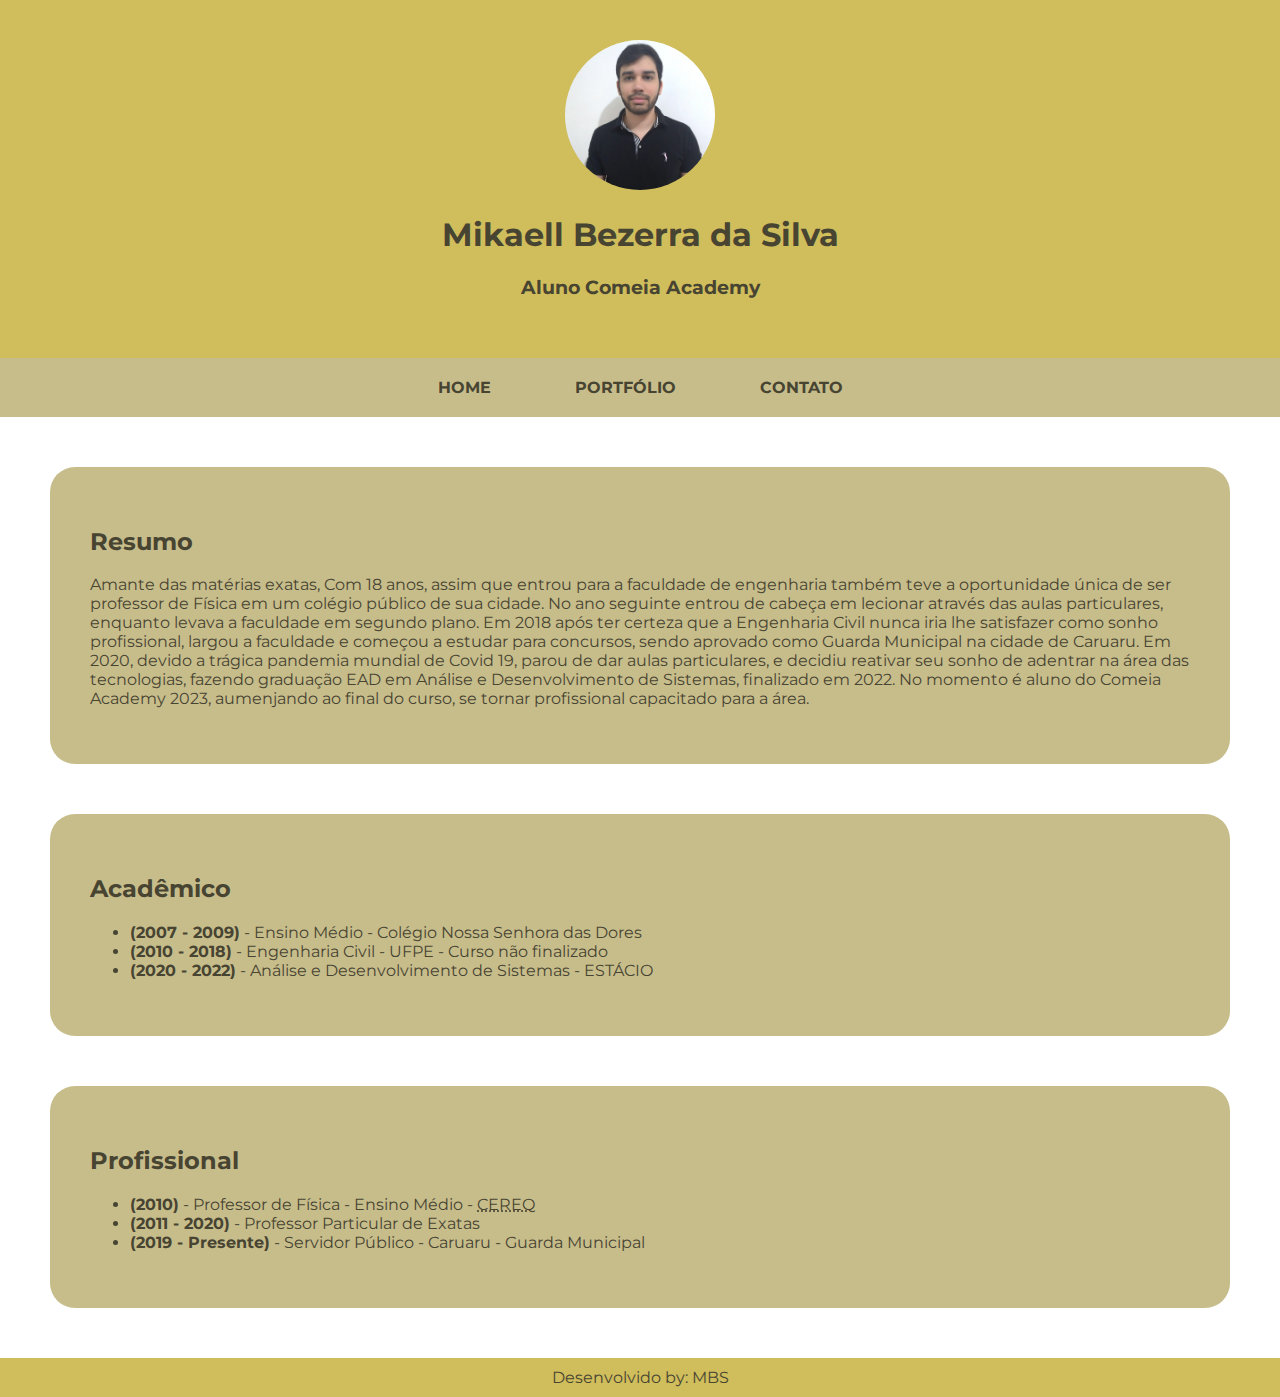
<file: index.html>
<!DOCTYPE html>
<html lang="pt-br">

    <head>
        <title>Mikaell Bezerra da Silva</title>

        <meta name="description" content="Landing page pessoal do programador Mikaell. Aqui você encontrará informações sobre ele.">
        <meta name="keywords" content="site, pesssoal, currículo, mikaell, portfólio">
        <meta http-equiv="Content-Type" content="text/html;charset=UTF-8">
        <meta name="viewport" content="width=device-width, initial-scale=1.0">

        <link rel="stylesheet" href="css/style.css">

        <link href="https://fonts.googleapis.com/css2?family=Montserrat:wght@500&display=swap" rel="stylesheet">

        <link rel="shortcut icon" href="assets/favicon.ico" type="image/x-icon">

    </head>

    <body>

        <header>
            <img src="assets/foto.jpg" alt="Foto de rosto de Mikaell">
            <h1>Mikaell Bezerra da Silva</h1>
            <h3>Aluno Comeia Academy</h3>
        </header>

        <nav>
            <ul>
                <li><a href="#" class="buttom-menu">Home</a></li>
                <li><a href="pages/portfolio.html" class="buttom-menu">Portfólio</a></li>
                <li><a href="pages/contato.html" class="buttom-menu">Contato</a></li>
            </ul>
        </nav>

        <section>
            <h2>Resumo</h2>
            <p> 
                Amante das matérias exatas, Com 18 anos, assim que entrou para a faculdade de engenharia também teve a oportunidade única
                de ser professor de Física em um colégio público de sua cidade. No ano seguinte entrou de cabeça em lecionar através das
                aulas particulares, enquanto levava a faculdade em segundo plano. Em 2018 após ter certeza que a Engenharia Civil nunca
                iria lhe satisfazer como sonho profissional, largou a faculdade e começou a estudar para concursos, sendo aprovado como
                Guarda Municipal na cidade de Caruaru. Em 2020, devido a trágica pandemia mundial de Covid 19, parou de dar aulas
                particulares, e decidiu reativar seu sonho de adentrar na área das tecnologias, fazendo graduação EAD em Análise e
                Desenvolvimento de Sistemas, finalizado em 2022. No momento é aluno do Comeia Academy 2023, aumenjando ao final do curso,
                se tornar profissional capacitado para a área.
            </p>
        </section>

        <section>
            <h2>Acadêmico</h2>
            <ul>
                <li><b>(2007 - 2009)</b> - Ensino Médio - Colégio Nossa Senhora das Dores</li>
                <li><b>(2010 - 2018)</b> - Engenharia Civil - UFPE - Curso não finalizado</li>
                <li><b>(2020 - 2022)</b> - Análise e Desenvolvimento de Sistemas - ESTÁCIO</li>
            </ul>
        </section>

        <section>
            <h2>Profissional</h2>
            <ul>
                <li><b>(2010)</b> - Professor de Física - Ensino Médio - <abbr title="Escola Eurico Queiroz">CEREQ</abbr></li>
                <li><b>(2011 - 2020)</b> - Professor Particular de Exatas</li>
                <li><b>(2019 - Presente)</b> - Servidor Público - Caruaru - Guarda Municipal</li>
            </ul>
        </section>

        <footer>Desenvolvido by: MBS</footer>

    </body>

</html>
</file>
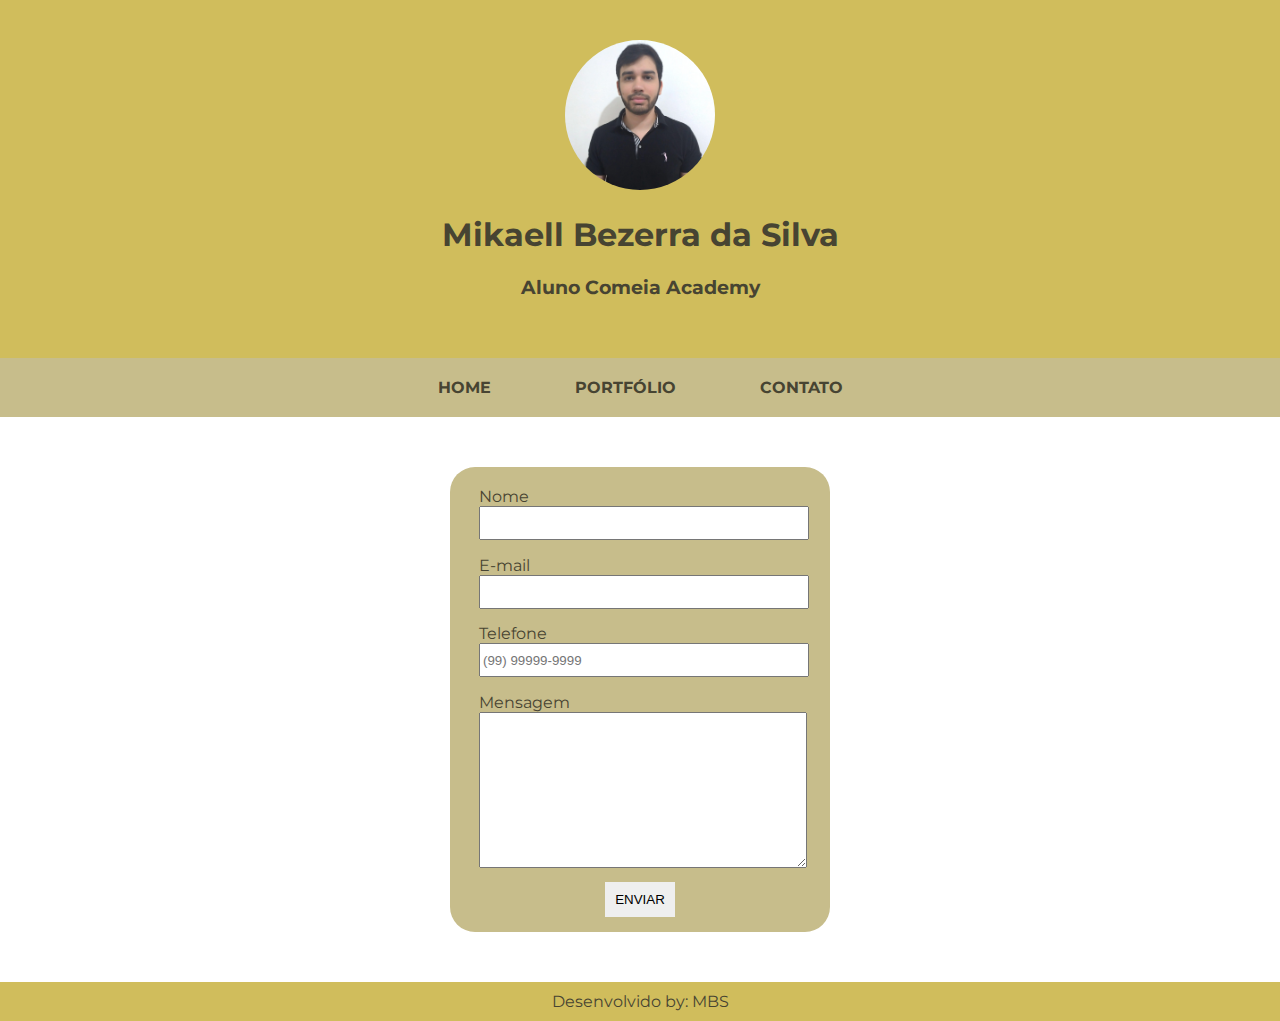
<file: pages/contato.html>
<!DOCTYPE html>
<html lang="pt-br">

    <head>
        <title>Mikaell Bezerra da Silva</title>

        <meta name="description" content="Landing page pessoal do programador Mikaell. Aqui você encontrará informações sobre ele.">
        <meta name="keywords" content="site, pesssoal, currículo, mikaell, portfólio">
        <meta http-equiv="Content-Type" content="text/html;charset=UTF-8">
        <meta name="viewport" content="width=device-width, initial-scale=1.0">

        <link rel="stylesheet" href="../css/style.css">
        <link rel="stylesheet" href="../css/contato.css">

        <link href="https://fonts.googleapis.com/css2?family=Montserrat:wght@500&display=swap" rel="stylesheet">

        <link rel="shortcut icon" href="../assets/favicon.ico" type="image/x-icon">
    </head>

    <body>

        <header>
            <img src="../assets/foto.jpg" alt="Foto de rosto de Mikaell">
            <h1>Mikaell Bezerra da Silva</h1>
            <h3>Aluno Comeia Academy</h3>
        </header>

        <nav>
            <ul>
                <li><a href="../index.html" class="buttom-menu">Home</a></li>
                <li><a href="portfolio.html" class="buttom-menu">Portfólio</a></li>
                <li><a href="#" class="buttom-menu">Contato</a></li>
            </ul>
        </nav>

        <main>
            
            <form onsubmit="event.preventDefault()">

                <fieldset>
                    <label for="input-nome">Nome</label>
                    <input type="text" name="input-nome" id="input-nome" required minlength="2">
                </fieldset>

                <fieldset>
                    <label for="input-email">E-mail</label>
                    <input type="email" name="input-email" id="input-email" required>
                </fieldset>

                <fieldset>
                    <label for="input-tel">Telefone</label>
                    <input type="tel" name="input-tel" id="input-tel" placeholder="(99) 99999-9999" required pattern="^\(\d{2}\) \d{5}-\d{4}$" maxlength="15">
                </fieldset>

                <fieldset>
                    <label for="input-msg">Mensagem</label>
                    <textarea name="input-msg" id="input-msg" cols="30" rows="10" required minlength="5"></textarea> 
                </fieldset>

                <center><input type="submit" value="ENVIAR" class="buttom-contato" onclick="enviarFormulario()"></center>

            </form>

        </main>

        <footer>Desenvolvido by: MBS</footer>

        <script src="../scripts/script.js"></script>
    </body>

</html>
</file>
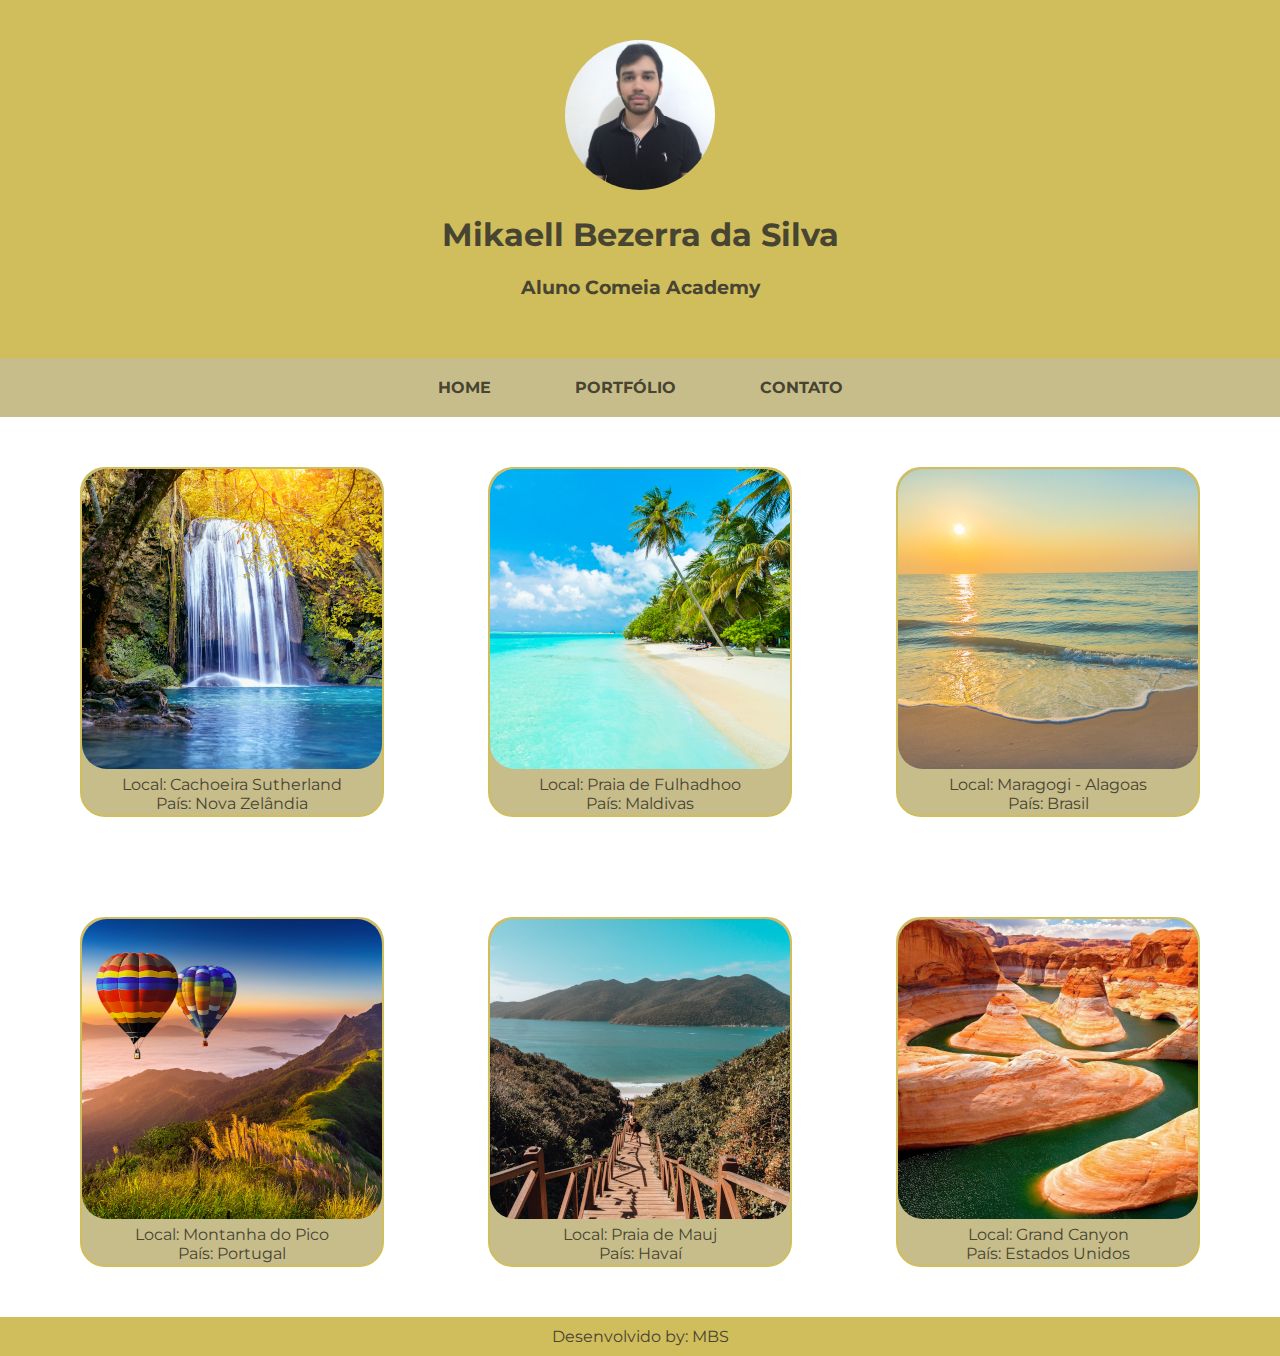
<file: pages/portfolio.html>
<!DOCTYPE html>
<html lang="pt-br">

    <head>
        <title>Mikaell Bezerra da Silva</title>

        <meta name="description" content="Landing page pessoal do programador Mikaell. Aqui você encontrará informações sobre ele.">
        <meta name="keywords" content="site, pesssoal, currículo, mikaell, portfólio">
        <meta http-equiv="Content-Type" content="text/html;charset=UTF-8">
        <meta name="viewport" content="width=device-width, initial-scale=1.0">

        <link rel="stylesheet" href="../css/style.css">
        <link rel="stylesheet" href="../css/portfolio.css">

        <link href="https://fonts.googleapis.com/css2?family=Montserrat:wght@500&display=swap" rel="stylesheet">

        <link rel="shortcut icon" href="../assets/favicon.ico" type="image/x-icon">
    </head>

    <body>

        <header>
            <img src="../assets/foto.jpg" alt="Foto de rosto de Mikaell">
            <h1>Mikaell Bezerra da Silva</h1>
            <h3>Aluno Comeia Academy</h3>
        </header>

        <nav>
            <ul>
                <li><a href="../index.html" class="buttom-menu">Home</a></li>
                <li><a href="#" class="buttom-menu">Portfólio</a></li>
                <li><a href="contato.html" class="buttom-menu">Contato</a></li>
            </ul>
        </nav>

        <main>
            <div class="item-portfolio">
                    <a href="https://pt.wikipedia.org/wiki/Nova_Zel%C3%A2ndia" title="Conheça mais sobre a Nova Zelândia" target="_blank">
                        <img src="../assets/1.1.jpg" alt="Cachoeira Sutherland">
                        <p>
                            Local: Cachoeira Sutherland <br>
                            País: Nova Zelândia
                        </p>
                    </a>
            </div>

            <div class="item-portfolio">
                    <a href="https://pt.wikipedia.org/wiki/Maldivas" title="Conheça mais sobre as Ilhas Maldivas" target="_blank">
                        <img src="../assets/2.1.jpg" alt="Praia de Fulhadhoo">
                        <p>
                            Local: Praia de Fulhadhoo <br>
                            País: Maldivas
                        </p>
                    </a>
            </div>

            <div class="item-portfolio">
                    <a href="https://pt.wikipedia.org/wiki/Brasil" title="Conheça mais sobre o Brasil" target="_blank">
                        <img src="../assets/3.1.jpg" alt="Maragogi - Alagoas">
                        <p>
                            Local: Maragogi - Alagoas <br>
                            País: Brasil
                        </p>
                    </a>
            </div>

            <div class="item-portfolio">
                    <a href="https://pt.wikipedia.org/wiki/Portugal" title="Conheça mais sobre Portugal" target="_blank">
                        <img src="../assets/4.1.jpg" alt="Montanha do Pico">
                        <p>
                            Local: Montanha do Pico <br>
                            País: Portugal
                        </p>
                    </a>
            </div>

            <div class="item-portfolio">
                    <a href="https://pt.wikipedia.org/wiki/Hava%C3%AD" title="Conheça mais sobre o Havaí" target="_blank">
                        <img src="../assets/5.1.jpg" alt="Praia de Mauj">
                        <p>
                            Local: Praia de Mauj <br>
                            País: Havaí
                        </p>
                    </a>
            </div>

            <div class="item-portfolio">
                    <a href="https://pt.wikipedia.org/wiki/Estados_Unidos" title="Conheça mais sobre os Estados Unidos" target="_blank">
                        <img src="../assets/6.1.jpg" alt="Grand Canyon">
                        <p>
                            Local: Grand Canyon <br>
                            País: Estados Unidos
                        </p>
                    </a>
            </div>

          
        </main>

        <footer>Desenvolvido by: MBS</footer>

    </body>

</html>
</file>
<file: css/style.css>
body {
    font-family: 'Montserrat', sans-serif;
    margin: 0;
    color: #474432;
}

header {
    padding: 40px;
}

header img {
height: 150px;
border-radius: 50%;
}

header, footer {
    background-color: #D0BD5C;
    text-align: center;
}

nav {
    background-color: #C7BD8B;
    text-align: center;
}

nav ul {
    margin: 0;
    padding: 20px;
}

nav ul li {
    display: inline;
    margin: 20px;
}

nav ul li a{
    text-decoration: none;
    font-family: 'Montserrat', sans-serif;
    font-weight: bold;
    text-transform: uppercase;
    color: #474432;
}

section {
    background-color: #C7BD8B;
    margin: 50px;
    padding: 40px;
    border-radius: 25px;
}

footer {
    padding: 10px;
}

.buttom-contato {
    border: 0px;
    color: #000000;
    padding: 10px;
}

.buttom-contato:hover {
    cursor:pointer;
    color: white;
    background-color:rgba(0, 0, 0, 0.303);
}

.buttom-menu {
    border: 0px;
    color: #474432;
    padding: 20px;
}

.buttom-menu:hover {
    cursor:pointer;
    color: #474432ae;
}

.invalid {
    border: 2px solid rgba(255, 0, 0, 0.536);
}

@media only screen and (max-width: 580px) {
    nav ul li {
        margin: 10px;
    }
}

@media only screen and (max-width: 520px) {
    nav ul li {
        margin: -5px;
    }
}

@media only screen and (max-width: 490px) {
    nav ul li {
        margin: -15px;
    }
}
</file>
<file: css/contato.css>
form {
    width: 350px;
    margin: 50px auto;
    background-color: #C7BD8B;
    border-radius: 25px;
    font-family: 'Montserrat', sans-serif;
    color: #474432;
    padding: 15px;
}

form fieldset {
    border:0;
}

form fieldset label {
    display: block;
}

form fieldset input, textarea {
    width: 100%;
}

form fieldset input {
    height: 28px;
}

@media only screen and (max-width: 400px) {
    form {
        width: 80%;
    }
}

@media only screen and (max-width: 400px) {
    form {
        width: 80%;
    }
}
</file>
<file: css/portfolio.css>
main {
    text-align: center;
}

.item-portfolio {
    border: 2px solid #D0BD5C;
    display: inline-block;
    margin: 50px;
    background-color: #C7BD8B;
    text-align: center;
    border-radius: 25px;
}

.item-portfolio a {
    text-decoration: none;
    font-family: 'Montserrat', sans-serif;
    color: #474432; 
}

.item-portfolio a p {
    margin: 2px;
}

.item-portfolio img {
    border-radius: 25px;
}

.item-portfolio:hover {
    background-color: #c7bd8b94;
}
</file>
